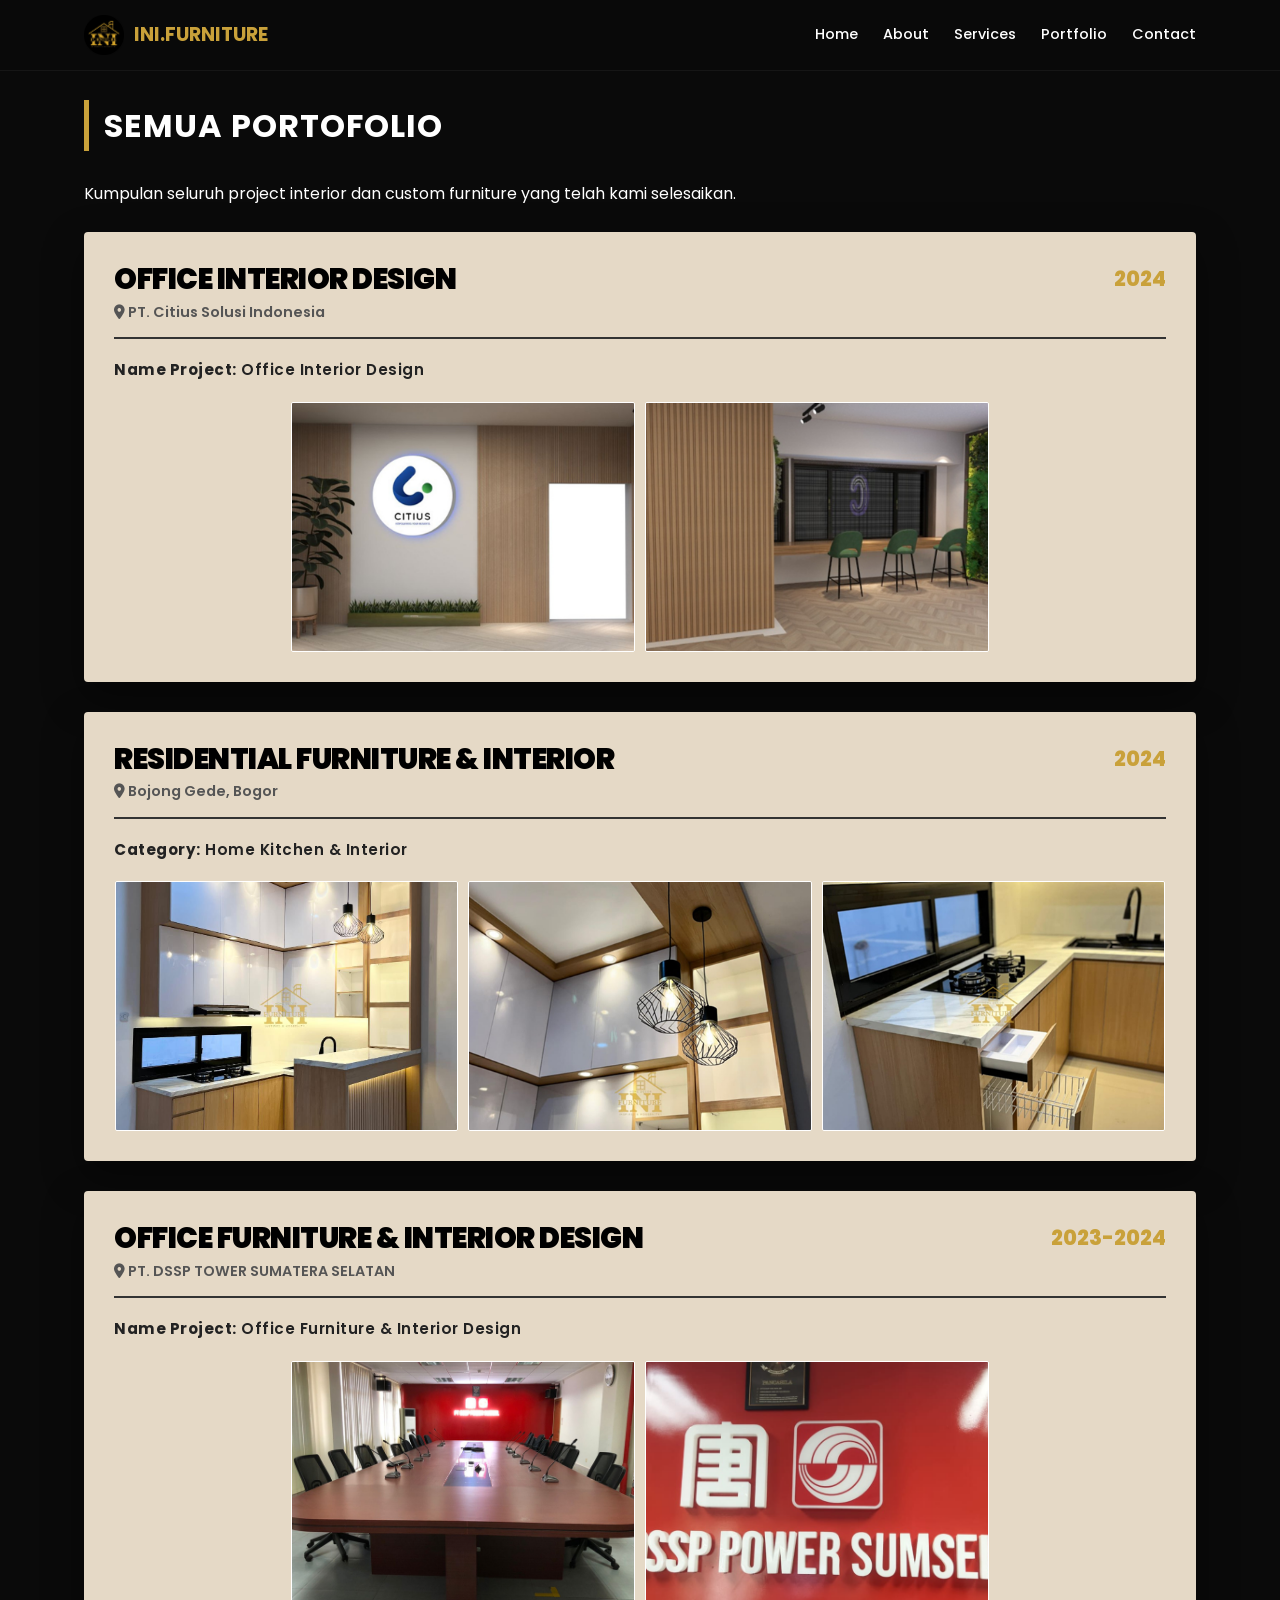
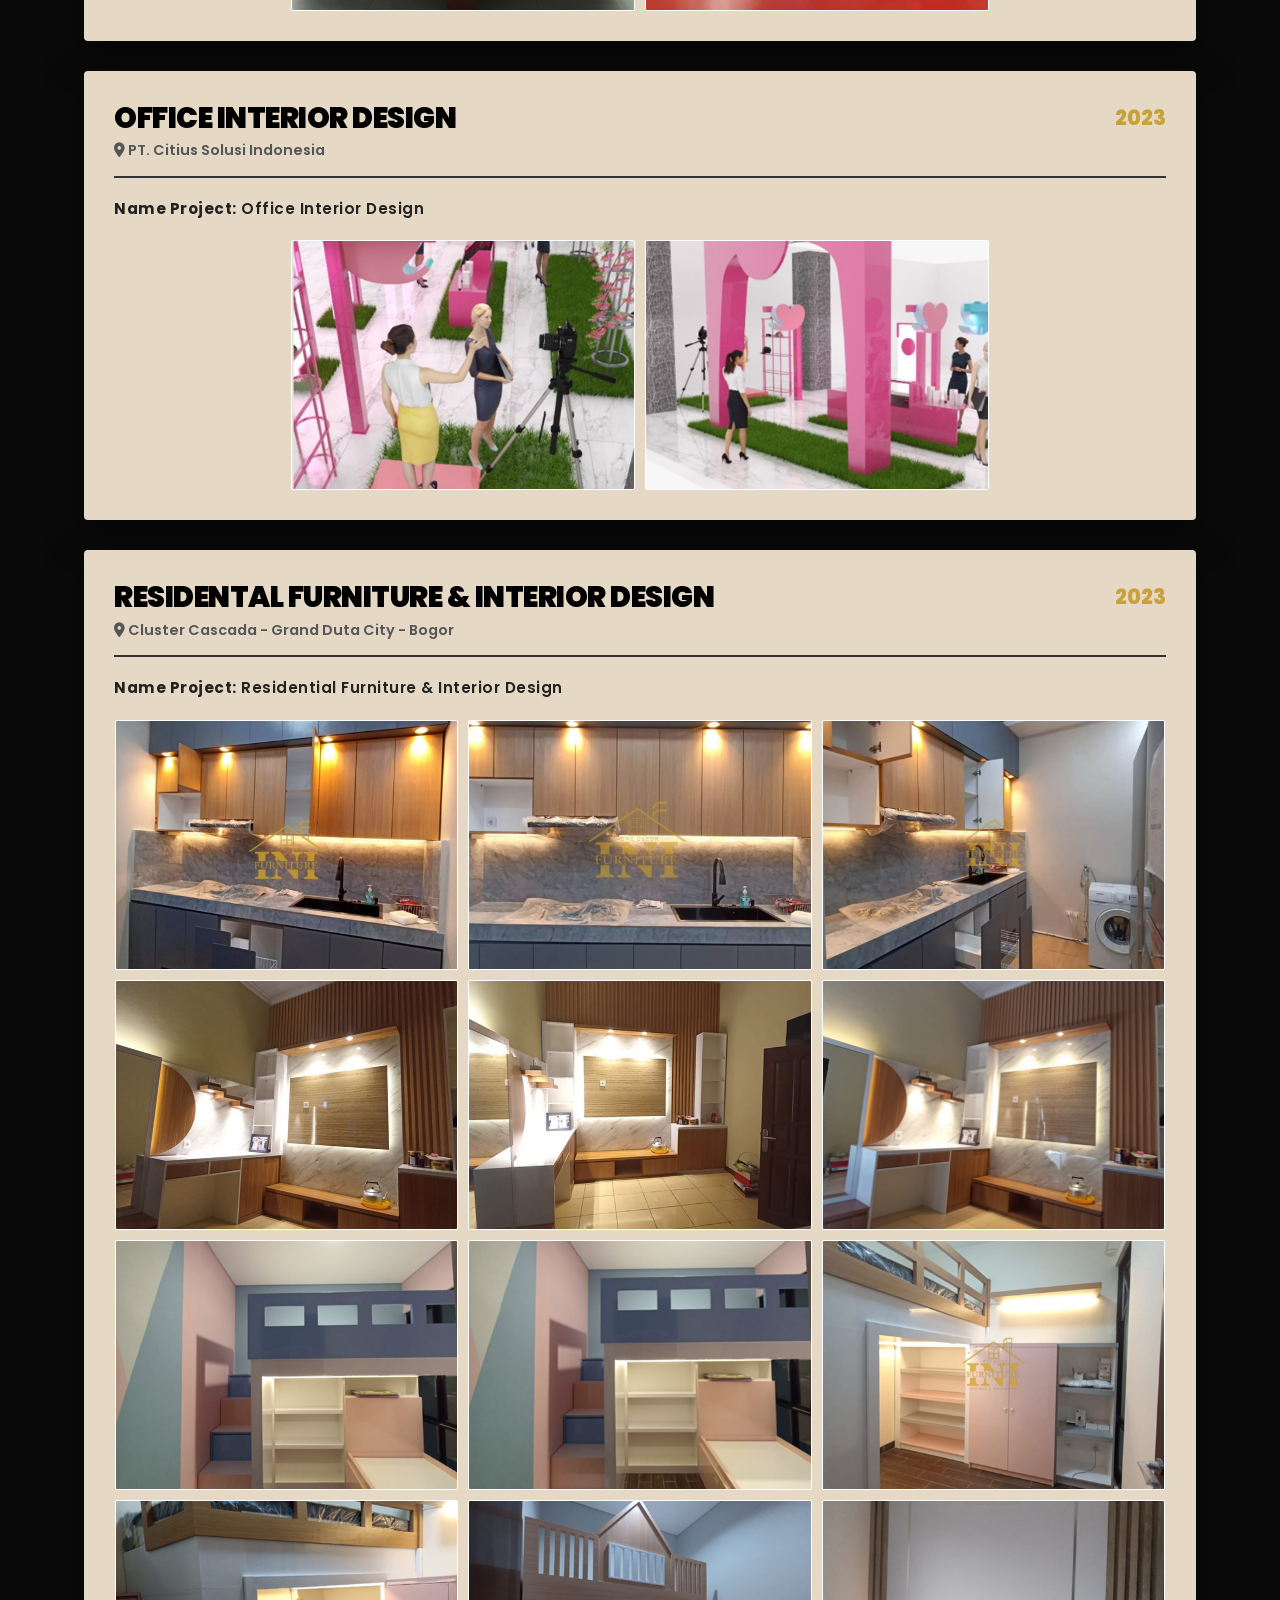
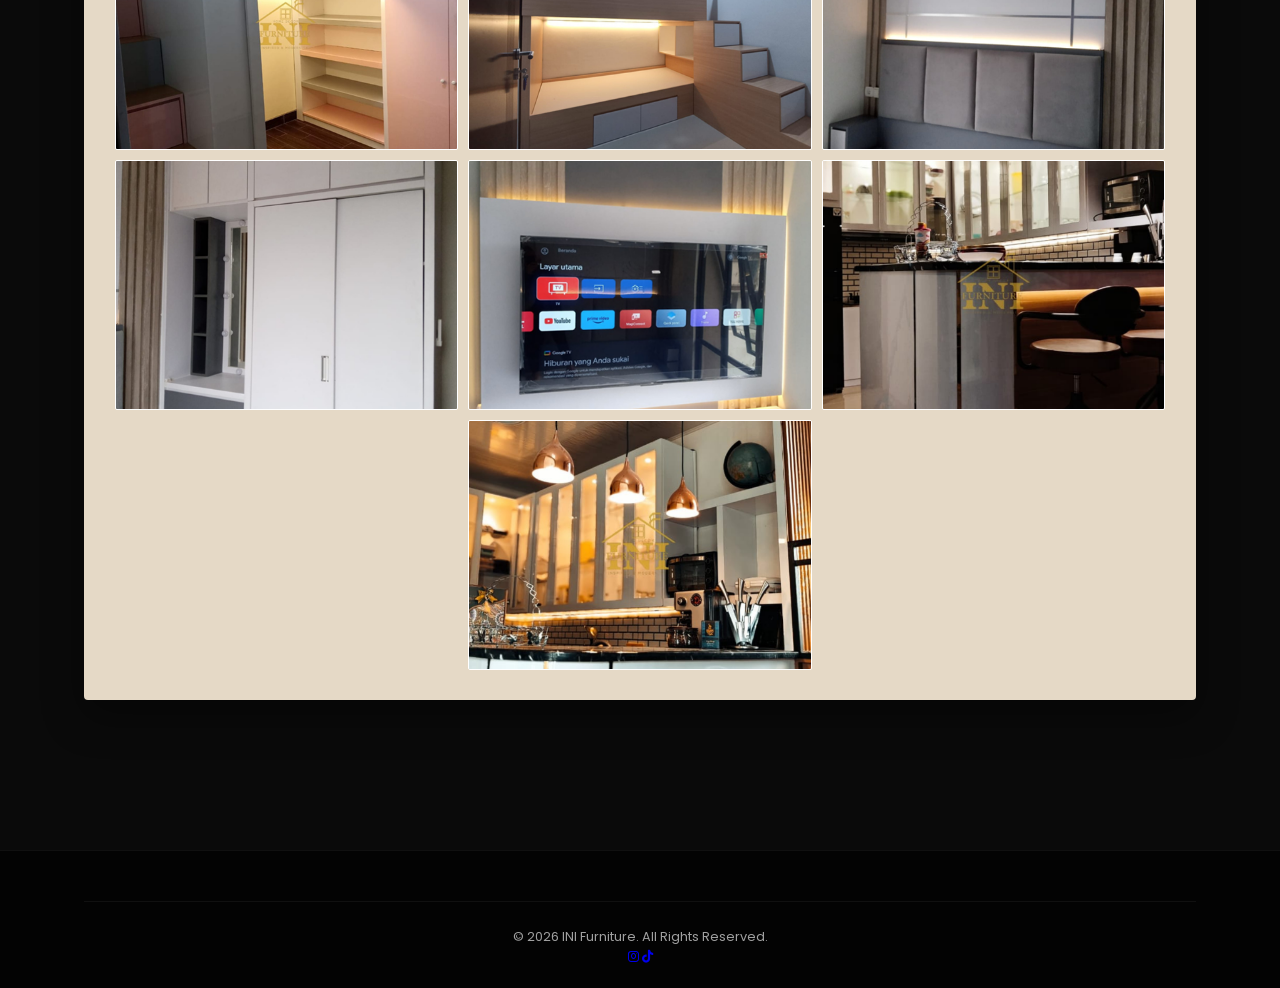
<file: all-portfolio.html>
<!DOCTYPE html>
<html lang="id">
<head>
    <meta charset="UTF-8">
    <meta name="viewport" content="width=device-width, initial-scale=1.0">
    <title>Semua Portofolio - INI Furniture</title>
    <link href="https://fonts.googleapis.com/css2?family=Poppins:wght@300;400;500;600;700&display=swap" rel="stylesheet">
    <link rel="stylesheet" href="https://cdnjs.cloudflare.com/ajax/libs/font-awesome/6.0.0/css/all.min.css">
    <link rel="stylesheet" href="style.css"> </head>

    <style>
        .gallery-header {
            padding: 150px 0 50px;
            text-align: center;
            background: linear-gradient(to bottom, #111, var(--dark-bg));
        }
        .gallery-header h1 {
            font-size: 3rem;
            margin-bottom: 10px;
        }
        /* CSS UNTUK KASIH JARAK ANTAR CARD */
        .project-card {
        margin-bottom: 30px !important; /* Jarak antar kartu */
        display: block; /* Memastikan kartu berdiri sendiri */
        }

        /* Jarak tambahan untuk kartu terakhir biar nggak nempel footer */
        .project-card:last-child {
        margin-bottom: 100px !important;
        }

        /* Biar rapi, pastiin container pembungkusnya ada padding */
        .portfolio-detail-section {
            padding-top: 40px;
            padding-bottom: 50px;
        }
    </style>

<body class="portfolio-page">

    <header class="navbar scrolled"> <div class="container nav-content">
            <div class="logo">
                <img src="images/logo_ini.png" alt="Logo" onerror="this.src='https://via.placeholder.com/50/c9a13a/ffffff?text=INI'">
                <span>INI.FURNITURE</span>
            </div>
            <nav class="nav-menu">
                <a href="index.html#home">Home</a>
                <a href="index.html#about">About</a>
                <a href="index.html#services">Services</a>
                <a href="index.html#portfolio">Portfolio</a>
                <a href="index.html#contact">Contact</a>
            </nav>
            <div class="hamburger" id="hamburger">
                <i class="fas fa-bars"></i>
            </div>
        </div>
    </header>

    <section class="portfolio-detail-section">
        <div class="container">
            <h1 class="sub-section-title reveal">SEMUA PORTOFOLIO</h1>
            <p class="reveal">Kumpulan seluruh project interior dan custom furniture yang telah kami selesaikan.</p>
            <br>

            <div class="project-card reveal">
                    <div class="project-header">
                        <div class="project-title-group">
                            <h4 class="project-main-title">OFFICE INTERIOR DESIGN</h4>
                            <p class="project-location"><i class="fas fa-map-marker-alt"></i> PT. Citius Solusi Indonesia</p>
                        </div>
                        <div class="project-year">2024</div>
                    </div>
                    
                    <div class="project-info-bar">
                        <p><strong>Name Project:</strong> Office Interior Design</p>
                    </div>
                    
                    <div class="project-gallery">
                        <img src="images/citius1.png" alt="Office View 1" class="gallery-img">
                        <img src="images/citius2.png" alt="Office View 2" class="gallery-img">
                    </div>
            </div>

            <div class="project-card reveal">
                    <div class="project-header">
                        <div class="project-title-group">
                            <h4 class="project-main-title">RESIDENTIAL FURNITURE & INTERIOR</h4>
                            <p class="project-location"><i class="fas fa-map-marker-alt"></i> Bojong Gede, Bogor</p>
                        </div>
                        <div class="project-year">2024</div>
                    </div>
                    
                    <div class="project-info-bar">
                        <p><strong>Category:</strong> Home Kitchen & Interior</p>
                    </div>
                    
                    <div class="project-gallery">
                        <img src="images/kitchen1.jpeg" alt="Kitchen Set 1" class="gallery-img">
                        <img src="images/kitchen3.png" alt="Kitchen Set 2" class="gallery-img">
                        <img src="images/kitchen4.png" alt="Kitchen Set 3" class="gallery-img">
                    </div>
            </div>

            <div class="project-card reveal">
                    <div class="project-header">
                        <div class="project-title-group">
                            <h4 class="project-main-title">OFFICE FURNITURE & INTERIOR DESIGN</h4>
                            <p class="project-location"><i class="fas fa-map-marker-alt"></i> PT. DSSP TOWER SUMATERA SELATAN </p>
                        </div>
                        <div class="project-year">2023-2024</div>
                    </div>
                    
                    <div class="project-info-bar">
                        <p><strong>Name Project:</strong> Office Furniture & Interior Design</p>
                    </div>
                    
                    <div class="project-gallery">
                        <img src="images/office1.png" alt="Office View 1" class="gallery-img">
                        <img src="images/office2.png" alt="Office View 2" class="gallery-img">
                    </div>
            </div>

            <div class="project-card reveal">
                    <div class="project-header">
                        <div class="project-title-group">
                            <h4 class="project-main-title">OFFICE INTERIOR DESIGN</h4>
                            <p class="project-location"><i class="fas fa-map-marker-alt"></i> PT. Citius Solusi Indonesia</p>
                        </div>
                        <div class="project-year">2023</div>
                    </div>
                    
                    <div class="project-info-bar">
                        <p><strong>Name Project:</strong> Office Interior Design</p>
                    </div>
                    
                    <div class="project-gallery">
                        <img src="images/exhib.png" alt="Office View 1" class="gallery-img">
                        <img src="images/exhib2.png" alt="Office View 2" class="gallery-img">
                    </div>
            </div>



            <div class="detailed-portfolio">
                <div class="project-card reveal">
                    <div class="project-header">
                        <div class="project-title-group">
                            <h4 class="project-main-title">RESIDENTAL FURNITURE & INTERIOR DESIGN</h4>
                            <p class="project-location"><i class="fas fa-map-marker-alt"></i> Cluster Cascada - Grand Duta City - Bogor</p>
                        </div>
                        <div class="project-year">2023</div>
                    </div>
                    
                    <div class="project-info-bar">
                        <p><strong>Name Project:</strong> Residential Furniture & Interior Design</p>
                    </div>
                    
                    <div class="project-gallery">
                        <img src="images/kitchen5.png" alt="Residential View 1" class="gallery-img">
                        <img src="images/kitchen6.png" alt="Residential View 2" class="gallery-img">
                        <img src="images/kitchen7.png" alt="Residential View 3" class="gallery-img">
                        <img src="images/cascada1.png" alt="Residential View 4" class="gallery-img">
                        <img src="images/cascada2.png" alt="Residential View 4" class="gallery-img">
                        <img src="images/cascada3.png" alt="Residential View 4" class="gallery-img">
                        <img src="images/cascada4.png" alt="Residential View 4" class="gallery-img">
                        <img src="images/cascada5.png" alt="Residential View 4" class="gallery-img">
                        <img src="images/cascada6.png" alt="Residential View 4" class="gallery-img">
                        <img src="images/cascada7.png" alt="Residential View 4" class="gallery-img">
                        <img src="images/cascada8.png" alt="Residential View 4" class="gallery-img">
                        <img src="images/cascada9.png" alt="Residential View 4" class="gallery-img">
                        <img src="images/cascada10.png" alt="Residential View 4" class="gallery-img">
                        <img src="images/cascada11.png" alt="Residential View 4" class="gallery-img">
                        <img src="images/cascada12.png" alt="Residential View 4" class="gallery-img">
                        <img src="images/cascada13.png" alt="Residential View 4" class="gallery-img">
                    </div>
                </div>
            </div>
        </div>
    </section>

    <footer>
        <div class="container">
            <div class="footer-bottom">
                <p>&copy; 2026 INI Furniture. All Rights Reserved.</p>
                <div class="footer-social">
                    <a href="#"><i class="fab fa-instagram"></i></a>
                    <a href="#"><i class="fab fa-tiktok"></i></a>
                </div>
            </div>
        </div>
    </footer>

    <script src="script.js"></script>
</body>
</html>
</file>
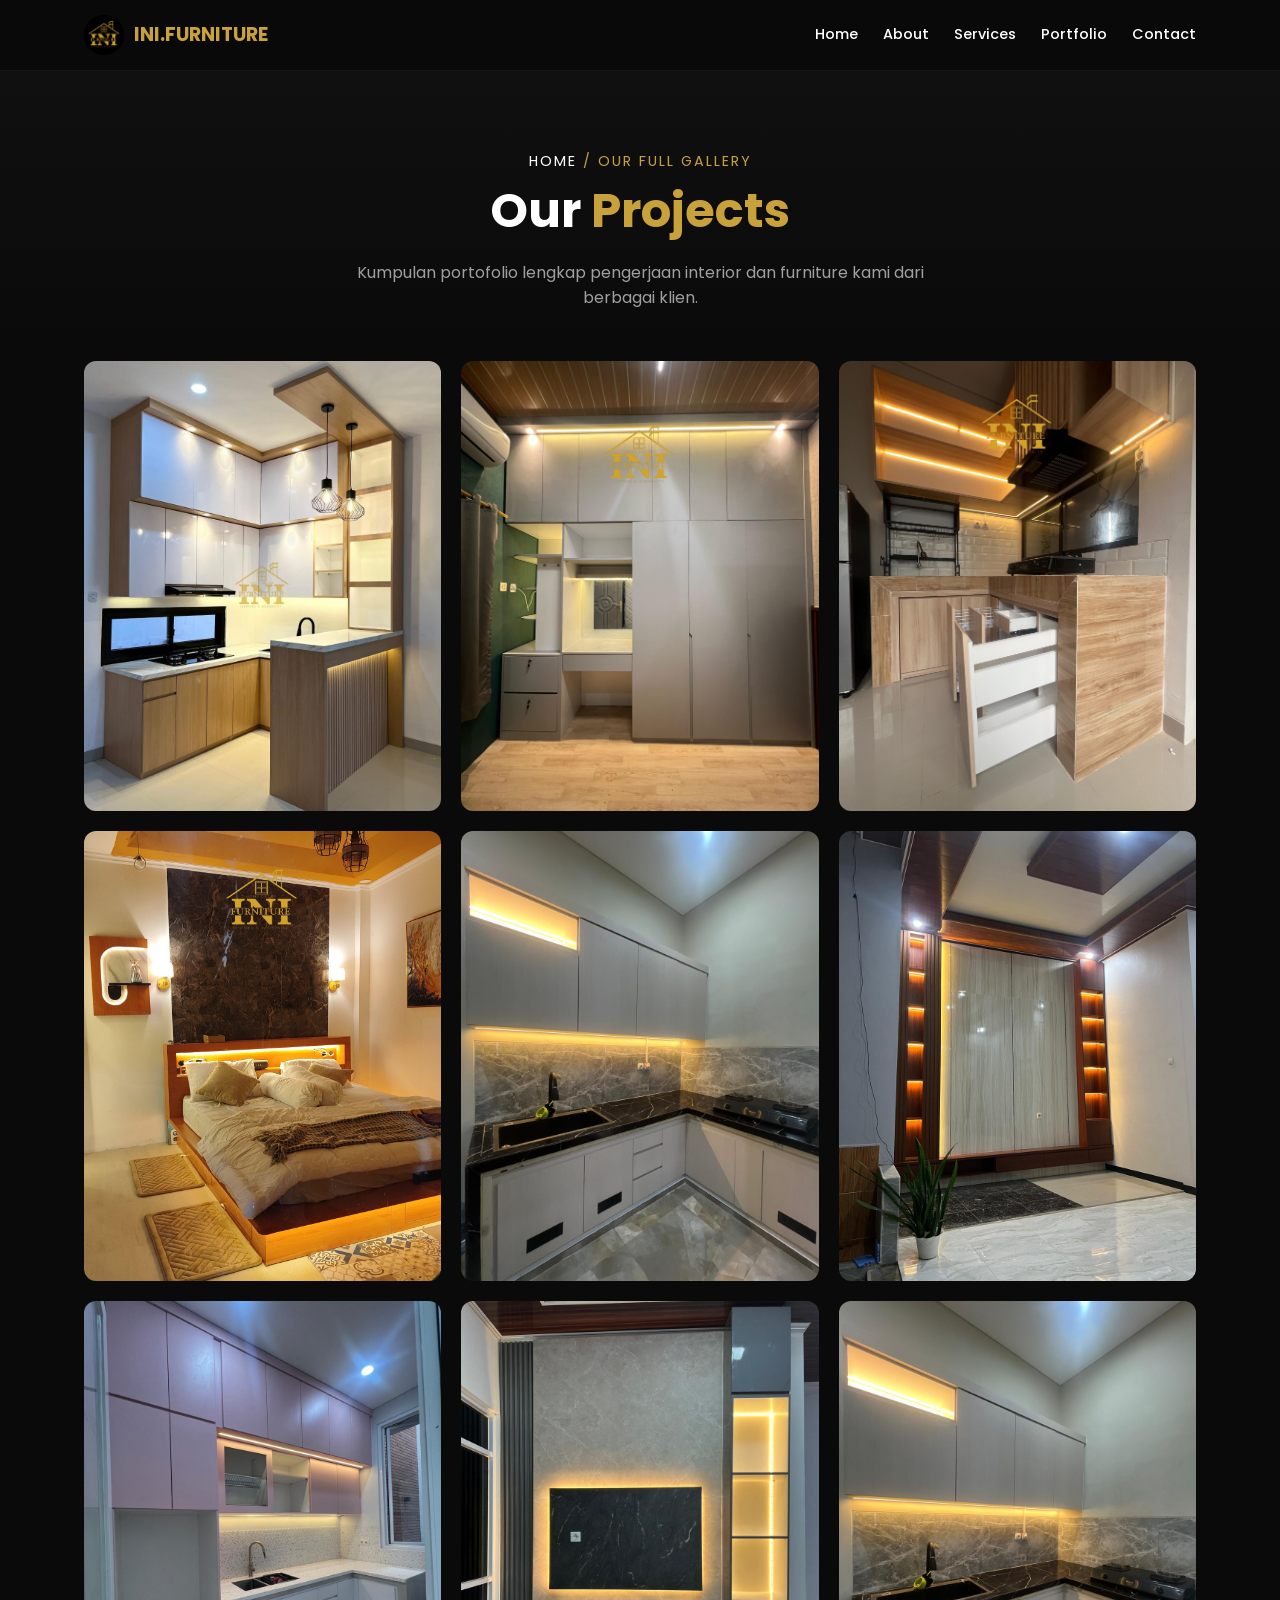
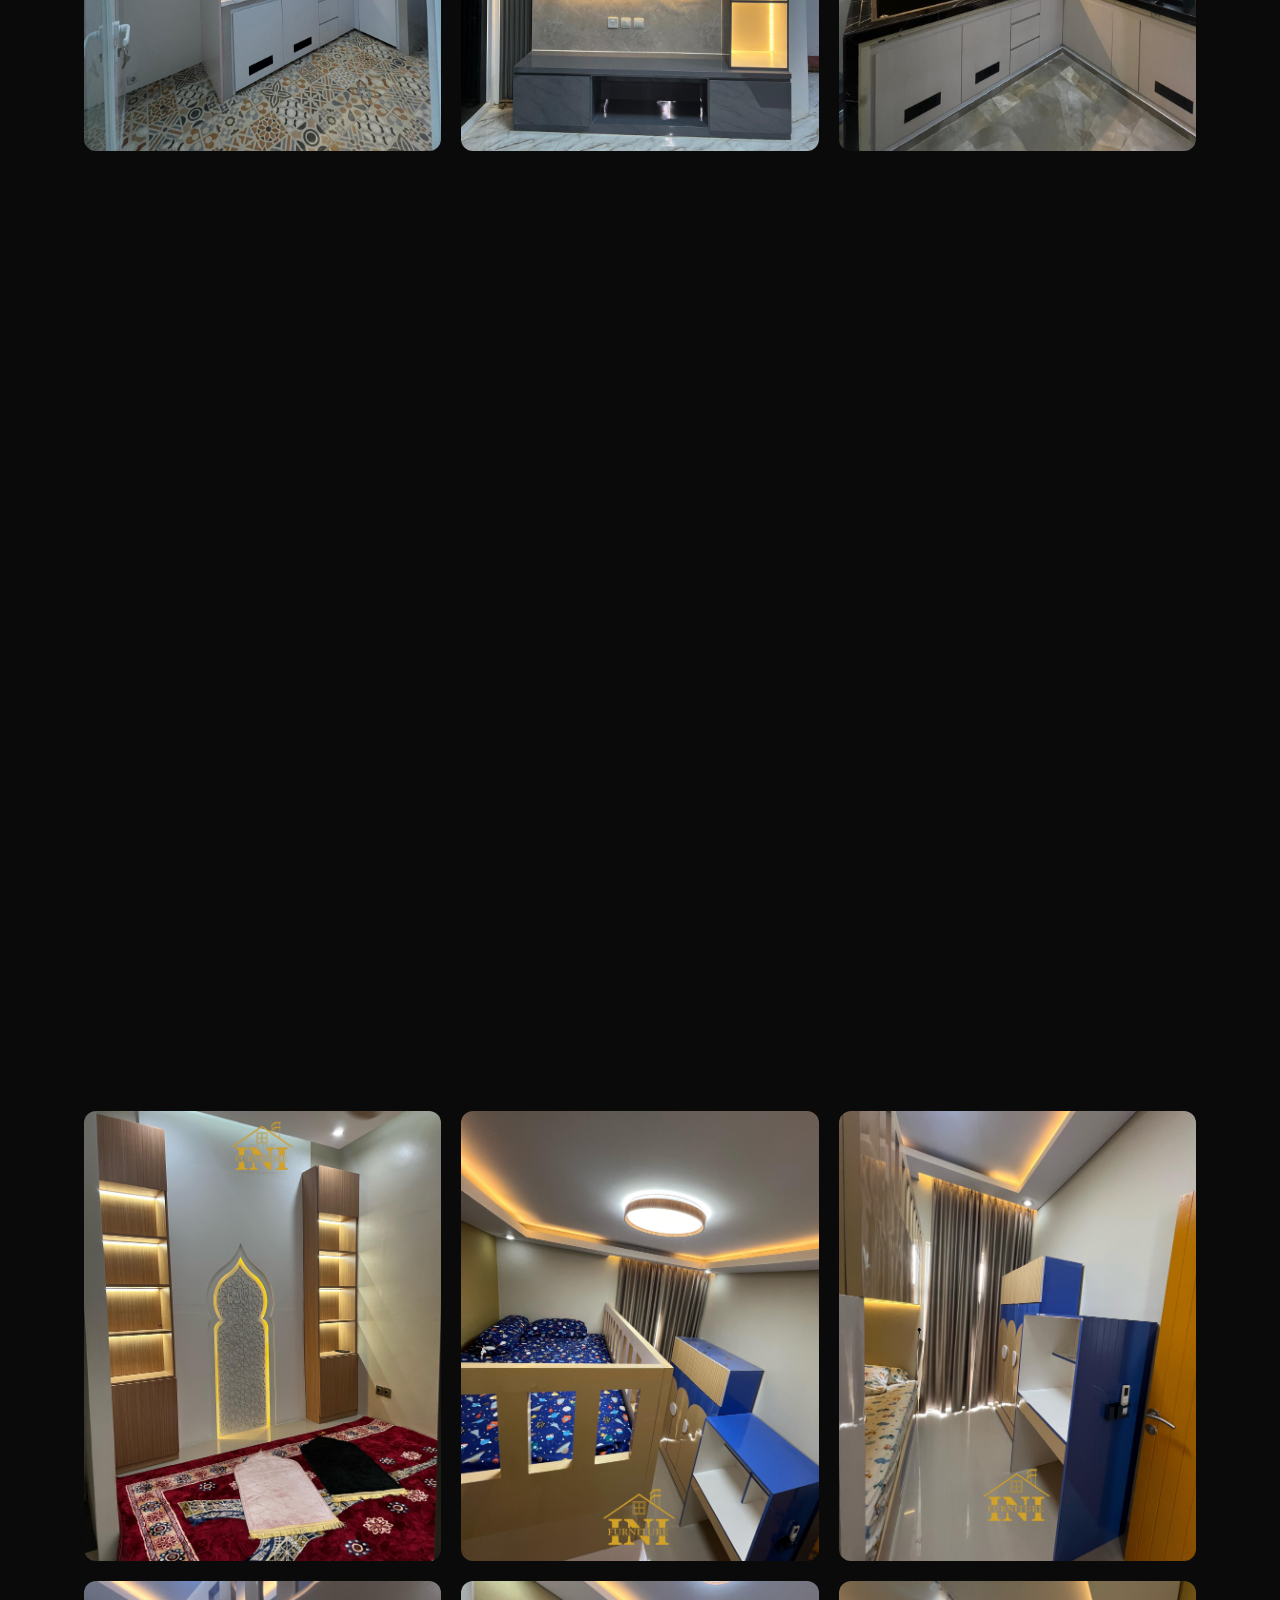
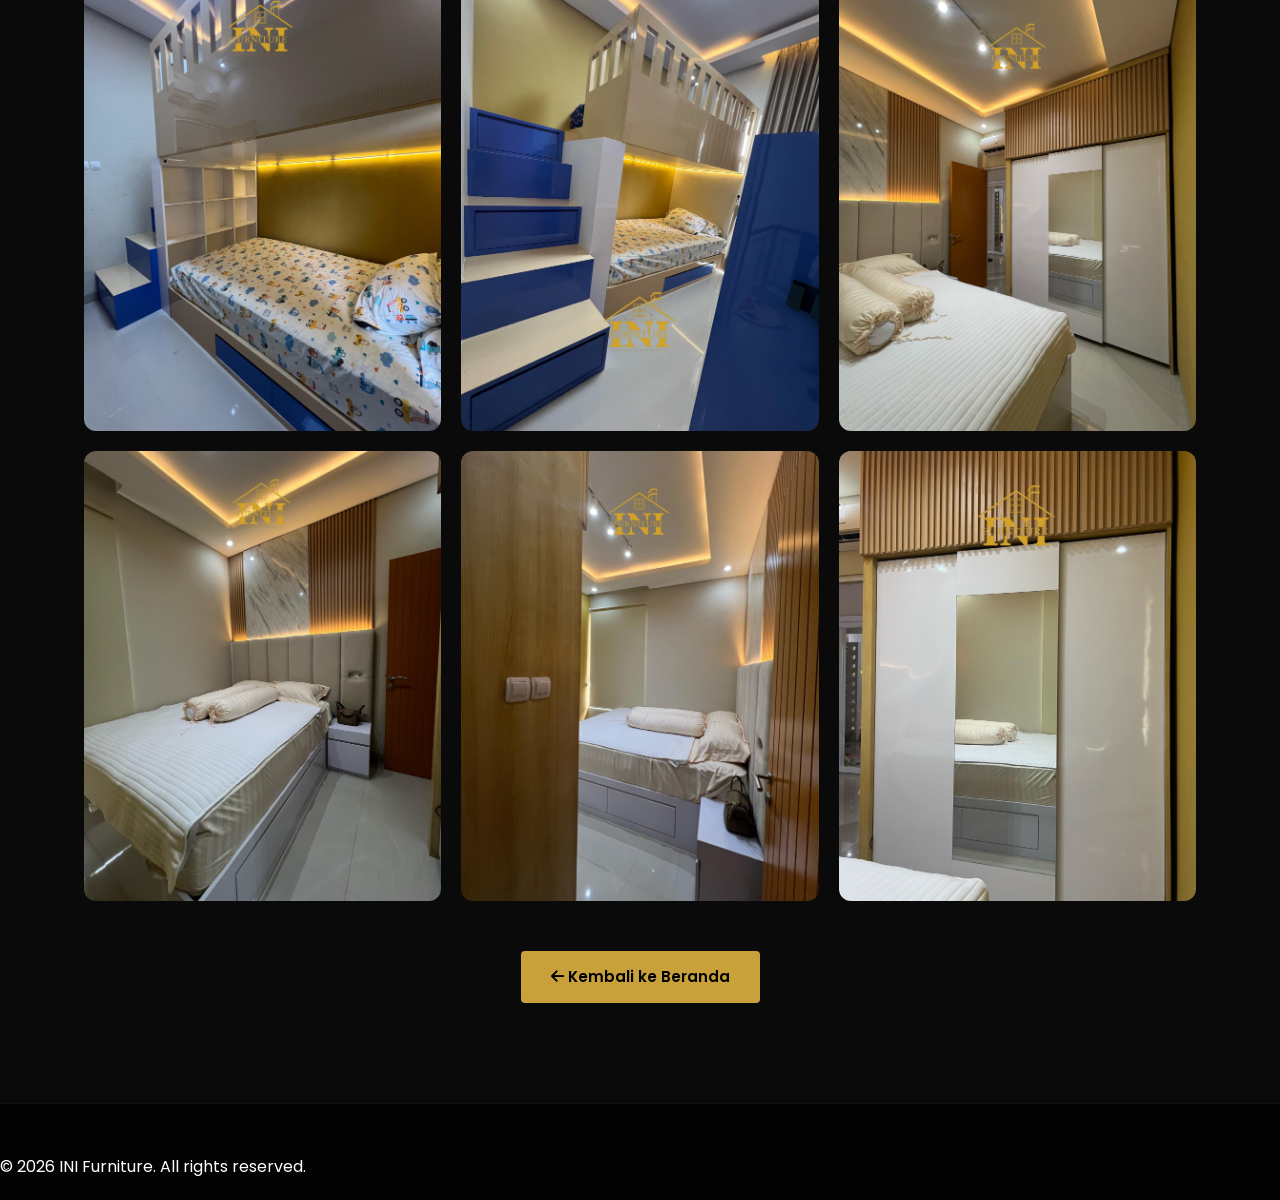
<file: all-projects.html>
<!DOCTYPE html>
<html lang="id">
<head>
    <meta charset="UTF-8" />
    <meta name="viewport" content="width=device-width, initial-scale=1.0" />
    <title>All Projects - INI Furniture Gallery</title>
    <link href="https://fonts.googleapis.com/css2?family=Poppins:wght@300;400;600;700&display=swap" rel="stylesheet">
    <link rel="stylesheet" href="https://cdnjs.cloudflare.com/ajax/libs/font-awesome/6.0.0/css/all.min.css">
    <link rel="stylesheet" href="style.css" />
    <style>
        /* CSS Tambahan khusus halaman galeri agar lebih rapi */
        .gallery-header {
            padding: 150px 0 50px;
            text-align: center;
            background: linear-gradient(to bottom, #111, var(--dark-bg));
        }
        .gallery-header h1 {
            font-size: 3rem;
            margin-bottom: 10px;
        }
        .breadcrumb {
            color: var(--gold);
            font-size: 0.9rem;
            text-transform: uppercase;
            letter-spacing: 2px;
        }
        .breadcrumb a {
            color: var(--white);
            text-decoration: none;
            transition: 0.3s;
        }
        .breadcrumb a:hover { color: var(--gold); }

        .portfolio-all { padding-bottom: 100px; }
        
        /* Grid Portrait Mode agar seragam */
        .grid-all {
            display: grid;
            grid-template-columns: repeat(auto-fill, minmax(280px, 1fr));
            gap: 20px;
        }
        .grid-all .grid-item {
            height: 450px; /* Konsisten dengan Portrait Mode */
        }
    </style>
</head>
<body>

    <header class="navbar scrolled"> <div class="container nav-content">
            <div class="logo">
                <img src="images/logo_ini.png" alt="Logo" onerror="this.src='https://via.placeholder.com/50/c9a13a/ffffff?text=INI'">
                <span>INI.FURNITURE</span>
            </div>
            <nav class="nav-menu">
                <a href="index.html#home">Home</a>
                <a href="index.html#about">About</a>
                <a href="index.html#services">Services</a>
                <a href="index.html#portfolio">Portfolio</a>
                <a href="index.html#contact">Contact</a>
            </nav>
            <div class="hamburger" id="hamburger">
                <i class="fas fa-bars"></i>
            </div>
        </div>
    </header>

    <section class="gallery-header">
        <div class="container">
            <div class="breadcrumb">
                <a href="index.html">Home</a> / <span>Our Full Gallery</span>
            </div>
            <h1 class="reveal active">Our <span class="text-gold">Projects</span></h1>
            <p class="reveal active" style="color: var(--gray); max-width: 600px; margin: 0 auto;">Kumpulan portofolio lengkap pengerjaan interior dan furniture kami dari berbagai klien.</p>
        </div>
    </section>

    <section class="portfolio-all">
        <div class="container">
            <div class="grid-all">
                <div class="grid-item reveal">
                    <img src="images/kitchen1.jpeg" alt="Project" onerror="this.src='https://images.unsplash.com/photo-1618221195710-dd6b41faaea6?q=80&w=600'">
                    <div class="overlay"><span>Kitchen Set</span></div>
                </div>
                <div class="grid-item reveal">
                    <img src="images/wardrobe1.jpeg" alt="Project" onerror="this.src='https://images.unsplash.com/photo-1616486341351-70252447c574?q=80&w=600'">
                    <div class="overlay"><span>Wardrobe</span></div>
                </div>
                <div class="grid-item reveal">
                    <img src="images/kitchen2.jpeg" alt="Project" onerror="this.src='https://images.unsplash.com/photo-1600585154340-be6161a56a0c?q=80&w=600'">
                    <div class="overlay"><span>Kitchen Set</span></div>
                </div>
                <div class="grid-item reveal">
                    <img src="images/kamar1.jpeg" alt="Project" onerror="this.src='https://images.unsplash.com/photo-1598300056351-0d7ddf7f6c7d?q=80&w=600'">
                    <div class="overlay"><span>Bedroom</span></div>
                </div>
                <div class="grid-item reveal">
                    <img src="images/kitchen4.jpeg" alt="Project" onerror="this.src='https://images.unsplash.com/photo-1588854337236-6889d631faa8?q=80&w=600'">
                    <div class="overlay"><span>Kitchen Set</span></div>
                </div>
                <div class="grid-item reveal">
                    <img src="images/wall-panel.jpeg" alt="Project" onerror="this.src='https://images.unsplash.com/photo-1616486029423-aaa4789e8c9a?q=80&w=600'">
                    <div class="overlay"><span>Decorative Wall Panel</span></div>
                </div>
                <div class="grid-item reveal">
                    <img src="images/kitchen3.jpeg" alt="Project" onerror="this.src='https://images.unsplash.com/photo-1556911220-e15b29be8c8f?q=80&w=600'">
                    <div class="overlay"><span>Kitchen Set</span></div>
                </div>
                <div class="grid-item reveal">
                    <img src="images/tv.jpeg" alt="Project" onerror="this.src='https://images.unsplash.com/photo-1593784991095-a205069470b6?q=80&w=600'">
                    <div class="overlay"><span>TV Panel</span></div>
                </div>
                <div class="grid-item reveal">
                    <img src="images/kitchen4.jpeg" alt="Project" onerror="this.src='https://images.unsplash.com/photo-1618221195710-dd6b41faaea6?q=80&w=600'">
                    <div class="overlay"><span>Kitchen Set</span></div>
                </div>
                <div class="grid-item reveal">
                    <img src="images/kamar2.jpeg" alt="Project" onerror="this.src='https://images.unsplash.com/photo-1505691938895-1758d7feb511?q=80&w=600'">
                    <div class="overlay"><span>Bedroom</span></div>
                </div>
                <div class="grid-item reveal">
                    <img src="images/tv2.jpeg" alt="Project" onerror="this.src='https://images.unsplash.com/photo-1505691938895-1758d7feb511?q=80&w=600'">
                    <div class="overlay"><span>TV Panel</span></div>
                </div>
                <div class="grid-item reveal">
                    <img src="images/kitchen5.jpeg" alt="Project" onerror="this.src='https://images.unsplash.com/photo-1505691938895-1758d7feb511?q=80&w=600'">
                    <div class="overlay"><span>Kitchen Set</span></div>
                </div>
                <div class="grid-item reveal">
                    <img src="images/living-room.jpeg" alt="Project" onerror="this.src='https://images.unsplash.com/photo-1618219959362-21c55b462908?q=80&w=600'">
                    <div class="overlay"><span>Living Room</span></div>
                </div>
                <div class="grid-item reveal">
                    <img src="images/foyer.jpeg" alt="Project" onerror="this.src='https://images.unsplash.com/photo-1586023492125-27b2c045efd7?q=80&w=600'">
                    <div class="overlay"><span>Foyer Decoration</span></div>
                </div>
                <div class="grid-item reveal">
                    <img src="images/kitchen.jpeg" alt="Project" onerror="this.src='https://images.unsplash.com/photo-1505691938895-1758d7feb511?q=80&w=600'">
                    <div class="overlay"><span>Kitchen</span></div>
                </div>
                <div class="grid-item reveal">
                    <img src="images/prayer.jpeg" alt="Project" onerror="this.src='https://images.unsplash.com/photo-1584622650111-993a426fbf0a?q=80&w=600'">
                    <div class="overlay"><span>Prayer Room</span></div>
                </div>
                <div class="grid-item reveal">
                    <img src="images/child-bedroom1.jpeg" alt="Project" onerror="this.src='https://images.unsplash.com/photo-1584622650111-993a426fbf0a?q=80&w=600'">
                    <div class="overlay"><span>Child Bedroom</span></div>
                </div>
                <div class="grid-item reveal">
                    <img src="images/child-bedroom2.jpeg" alt="Project" onerror="this.src='https://images.unsplash.com/photo-1584622650111-993a426fbf0a?q=80&w=600'">
                    <div class="overlay"><span>Child Bedroom</span></div>
                </div>
                <div class="grid-item reveal">
                    <img src="images/child-bedroom3.jpeg" alt="Project" onerror="this.src='https://images.unsplash.com/photo-1584622650111-993a426fbf0a?q=80&w=600'">
                    <div class="overlay"><span>Child Bedroom</span></div>
                </div>
                <div class="grid-item reveal">
                    <img src="images/child-bedroom4.jpeg" alt="Project" onerror="this.src='https://images.unsplash.com/photo-1584622650111-993a426fbf0a?q=80&w=600'">
                    <div class="overlay"><span>Child Bedroom</span></div>
                </div>
                <div class="grid-item reveal">
                    <img src="images/bedroom2.jpeg" alt="Project" onerror="this.src='https://images.unsplash.com/photo-1584622650111-993a426fbf0a?q=80&w=600'">
                    <div class="overlay"><span>Bedroom</span></div>
                </div>
                <div class="grid-item reveal">
                    <img src="images/bedroom1.jpeg" alt="Project" onerror="this.src='https://images.unsplash.com/photo-1584622650111-993a426fbf0a?q=80&w=600'">
                    <div class="overlay"><span>Bedroom</span></div>
                </div>
                <div class="grid-item reveal">
                    <img src="images/bedroom3.jpeg" alt="Project" onerror="this.src='https://images.unsplash.com/photo-1584622650111-993a426fbf0a?q=80&w=600'">
                    <div class="overlay"><span>Bedroom</span></div>
                </div>
                <div class="grid-item reveal">
                    <img src="images/bedroom4.jpeg" alt="Project" onerror="this.src='https://images.unsplash.com/photo-1584622650111-993a426fbf0a?q=80&w=600'">
                    <div class="overlay"><span>Bedroom</span></div>
                </div>
            </div>

            <div style="text-align: center; margin-top: 50px;">
                <a href="index.html#portfolio" class="btn-primary">
                    <i class="fas fa-arrow-left"></i> Kembali ke Beranda
                </a>
            </div>
        </div>
    </section>

    <footer>
        <p>&copy; 2026 INI Furniture. All rights reserved.</p>
    </footer>

    <script src="script.js"></script>
</body>
</html>
</file>
<file: style.css>
:root {
    --gold: #c9a13a;
    --gold-soft: #e5c770;
    --gold-light: #f4e8c1;
    --dark-bg: #0a0a0a;
    --dark-card: #151515;
    --darker-card: #111;
    --white: #ffffff;
    --gray: #a0a0a0;
    --light-gray: #e0e0e0;
    --transition: all 0.3s ease;
    --shadow: 0 10px 30px rgba(0, 0, 0, 0.2);
    --radius: 8px;
}

* { 
    margin: 0; 
    padding: 0; 
    box-sizing: border-box; 
}

html { 
    scroll-behavior: smooth; 
    scroll-padding-top: 80px;
    overflow-x: hidden;
    width: 100%;
}

body { 
    font-family: 'Poppins', sans-serif; 
    background: var(--dark-bg); 
    color: var(--white); 
    line-height: 1.6; 
    overflow-x: hidden; 
    width: 100%;
    position: relative;
}

.container { 
    width: 90%; 
    max-width: 1200px; 
    margin: 0 auto; 
    padding: 0 20px;
}

.text-center { text-align: center; }
.text-gold { color: var(--gold); }

/* Loading Screen */
.loading-screen {
    position: fixed;
    top: 0;
    left: 0;
    width: 100%;
    height: 100%;
    background: var(--dark-bg);
    display: flex;
    justify-content: center;
    align-items: center;
    z-index: 9999;
    transition: opacity 0.5s ease, visibility 0.5s ease;
}

.loading-screen.fade-out {
    opacity: 0;
    visibility: hidden;
}

.loading-spinner {
    text-align: center;
}

.spinner-inner {
    width: 60px;
    height: 60px;
    border: 4px solid rgba(201, 161, 58, 0.3);
    border-top: 4px solid var(--gold);
    border-radius: 50%;
    animation: spin 1s linear infinite;
    margin: 0 auto 20px;
}

@keyframes spin {
    0% { transform: rotate(0deg); }
    100% { transform: rotate(360deg); }
}

.loading-spinner span {
    color: var(--gold);
    font-weight: 600;
    letter-spacing: 2px;
}

/* NAVBAR */
.navbar { 
    position: fixed; 
    top: 0; 
    width: 100%; 
    z-index: 1000; 
    padding: 15px 0; 
    transition: var(--transition); 
    border-bottom: 1px solid rgba(255,255,255,0.05); 
    background: rgba(10,10,10,0.95);
    backdrop-filter: blur(10px);
}

.navbar.scrolled { 
    padding: 10px 0; 
    border-bottom-color: var(--gold);
    box-shadow: 0 5px 20px rgba(0,0,0,0.1);
}

.nav-content { 
    display: flex; 
    justify-content: space-between; 
    align-items: center; 
    position: relative;
}

.logo { 
    display: flex; 
    align-items: center; 
    gap: 10px; 
    color: var(--gold); 
    font-weight: 700; 
    font-size: 1.2rem; 
    z-index: 1003;
}

.logo img { 
    height: 40px; 
    transition: var(--transition);
}

.logo:hover img {
    transform: rotate(-10deg);
}

.nav-menu { 
    display: flex; 
    gap: 25px; 
}

.nav-menu a { 
    text-decoration: none; 
    color: white; 
    font-weight: 500; 
    font-size: 0.9rem; 
    transition: var(--transition); 
    position: relative;
    padding: 8px 0;
    white-space: nowrap;
}

.nav-menu a::after {
    content: '';
    position: absolute;
    bottom: 0;
    left: 0;
    width: 0;
    height: 2px;
    background: var(--gold);
    transition: width 0.3s ease;
}

.nav-menu a:hover::after,
.nav-menu a.active::after {
    width: 100%;
}

.nav-menu a:hover { 
    color: var(--gold); 
}

/* HAMBURGER */
.hamburger { 
    display: none; 
    font-size: 1.3rem; 
    cursor: pointer; 
    color: var(--white);
    transition: var(--transition);
    z-index: 1003;
    padding: 8px;
    background: rgba(255,255,255,0.1);
    border-radius: 4px;
    width: 44px;
    height: 44px;
    align-items: center;
    justify-content: center;
    border: 1px solid rgba(255,255,255,0.1);
}

.hamburger:hover {
    color: var(--gold);
    background: rgba(201, 161, 58, 0.1);
    border-color: rgba(201, 161, 58, 0.3);
}

/* HERO */
.hero { 
    min-height: 100vh;
    height: auto;
    display: flex; 
    align-items: center; 
    background: linear-gradient(rgba(0,0,0,0.8), rgba(0,0,0,0.8)), url('https://images.unsplash.com/photo-1618221195710-dd6b41faaea6?q=80&w=1600') center/cover fixed;
    position: relative;
    overflow: hidden;
    padding: 100px 0 60px;
}

.hero::before {
    content: '';
    position: absolute;
    top: 0;
    left: 0;
    width: 100%;
    height: 100%;
    background: radial-gradient(circle at 20% 50%, rgba(201, 161, 58, 0.1) 0%, transparent 50%);
    z-index: 1;
}

.hero-content {
    position: relative;
    z-index: 2;
    max-width: 800px;
}

.hero h1 { 
    font-size: clamp(2.5rem, 5vw, 4rem);
    line-height: 1.1; 
    margin-bottom: 15px; 
    font-weight: 700;
}

.hero h3 { 
    color: var(--gold-soft); 
    font-weight: 400; 
    margin-bottom: 20px; 
    font-size: clamp(1.2rem, 3vw, 1.5rem);
}

.hero p { 
    max-width: 600px; 
    color: #ccc; 
    margin-bottom: 30px; 
    font-size: clamp(1rem, 2vw, 1.1rem);
    line-height: 1.7;
}

.hero-buttons {
    display: flex;
    gap: 20px;
    margin-bottom: 40px;
    flex-wrap: wrap;
}

.btn-primary, .btn-secondary {
    display: inline-block;
    padding: 14px 30px;
    text-decoration: none;
    font-weight: 600;
    border-radius: 4px;
    transition: var(--transition);
    text-align: center;
    font-size: 0.95rem;
}

.btn-primary { 
    background: var(--gold); 
    color: black; 
}

.btn-primary:hover { 
    transform: translateY(-3px); 
    box-shadow: 0 10px 20px rgba(201, 161, 58, 0.3); 
}

.btn-secondary {
    background: transparent;
    color: var(--white);
    border: 2px solid var(--gold);
}

.btn-secondary:hover {
    background: var(--gold);
    color: black;
    transform: translateY(-3px);
}

/* STATISTIK */
.hero-stats {
    display: flex;
    gap: 20px;
    margin-top: 40px;
    flex-wrap: wrap;
}

.stat-item {
    text-align: center;
    position: relative;
    padding: 20px 15px;
    background: rgba(201, 161, 58, 0.08);
    border-radius: var(--radius);
    min-width: 130px;
    border: 1px solid rgba(201, 161, 58, 0.15);
    transition: var(--transition);
    flex: 1;
}

.stat-item:hover {
    background: rgba(201, 161, 58, 0.12);
    border-color: var(--gold);
    transform: translateY(-5px);
    box-shadow: 0 10px 25px rgba(0, 0, 0, 0.3);
}

.stat-number {
    font-size: clamp(2rem, 4vw, 3rem);
    font-weight: 800;
    color: var(--gold);
    display: block;
    line-height: 1;
    margin-bottom: 5px;
    text-shadow: 0 2px 10px rgba(201, 161, 58, 0.3);
}

.stat-label {
    font-size: clamp(0.8rem, 2vw, 1rem);
    color: var(--white);
    display: block;
    font-weight: 500;
    text-transform: uppercase;
    letter-spacing: 1px;
    opacity: 0.9;
    text-shadow: 0 1px 3px rgba(0, 0, 0, 0.5);
}

.hero-scroll {
    position: absolute;
    bottom: 20px;
    left: 50%;
    transform: translateX(-50%);
    z-index: 2;
    animation: bounce 2s infinite;
}

@keyframes bounce {
    0%, 20%, 50%, 80%, 100% {transform: translateY(0) translateX(-50%);}
    40% {transform: translateY(-10px) translateX(-50%);}
    60% {transform: translateY(-5px) translateX(-50%);}
}

.hero-scroll a {
    color: var(--white);
    font-size: 1.5rem;
    transition: var(--transition);
}

.hero-scroll a:hover {
    color: var(--gold);
}

/* ABOUT & SERVICES */
.about, .services, .process, .portfolio, .testimonials, .contact { 
    padding: 80px 0; 
}

@media (min-width: 768px) {
    .about, .services, .process, .portfolio, .testimonials, .contact { 
        padding: 100px 0; 
    }
}

.about-grid { 
    display: grid; 
    grid-template-columns: 1fr; 
    gap: 40px; 
    align-items: center; 
}

@media (min-width: 768px) {
    .about-grid { 
        grid-template-columns: 1fr 1fr; 
        gap: 60px; 
    }
}

.about-image {
    position: relative;
}

.image-frame {
    position: relative;
    border-radius: var(--radius);
    overflow: hidden;
    box-shadow: var(--shadow);
}

.image-frame img {
    width: 100%;
    height: auto;
    display: block;
    transition: transform 0.5s ease;
}

.image-frame:hover img {
    transform: scale(1.05);
}

.experience-badge {
    position: absolute;
    bottom: 20px;
    right: 20px;
    background: var(--gold);
    color: black;
    padding: 15px;
    border-radius: var(--radius);
    text-align: center;
    box-shadow: var(--shadow);
}

.experience-badge span {
    font-size: clamp(1.5rem, 3vw, 1.8rem);
    font-weight: 700;
    display: block;
    line-height: 1;
}

.experience-badge small {
    font-size: 0.8rem;
    opacity: 0.8;
}

.sub-title { 
    color: var(--gold); 
    font-weight: 700; 
    letter-spacing: 2px; 
    font-size: 0.8rem; 
    text-transform: uppercase;
    margin-bottom: 10px;
    display: block;
}

.section-title { 
    font-size: clamp(1.8rem, 4vw, 2.5rem); 
    margin-bottom: 20px; 
    line-height: 1.2;
    font-weight: 700;
}

.section-desc {
    color: var(--gray);
    max-width: 700px;
    margin: 0 auto 40px;
    text-align: center;
    font-size: clamp(0.95rem, 2vw, 1.1rem);
    line-height: 1.7;
}

.feature-list { 
    list-style: none; 
    margin: 25px 0; 
}

.feature-list li { 
    margin-bottom: 12px; 
    display: flex; 
    align-items: center; 
    gap: 12px; 
    font-size: 1rem;
}

.feature-list i { 
    color: var(--gold); 
    font-size: 1.1rem;
}

.why-box { 
    background: var(--dark-card); 
    padding: 25px; 
    border-left: 4px solid var(--gold); 
    margin-top: 30px; 
    border-radius: 0 var(--radius) var(--radius) 0;
}

.why-box h4 {
    margin-bottom: 12px;
    display: flex;
    align-items: center;
    gap: 10px;
    font-size: 1.2rem;
}

.why-box p {
    color: var(--gray);
    line-height: 1.7;
}

.services { 
    background: #0f0f0f; 
}

.cards {
    display: grid;
    grid-template-columns: repeat(auto-fit, minmax(250px, 300px));
    justify-content: center; /* INI KUNCINYA */
    gap: 30px;
}

@media (min-width: 576px) {
    .cards { 
        grid-template-columns: repeat(2, 1fr); 
    }
}

@media (min-width: 992px) {
    .cards { 
        grid-template-columns: repeat(4, 1fr); 
    }
}

.card { 
    background: var(--dark-card); 
    padding: 30px 20px; 
    border-radius: 12px; 
    text-align: center; 
    transition: var(--transition); 
    border: 1px solid rgba(255,255,255,0.05); 
    display: flex;
    flex-direction: column;
    height: 100%;
}

.card:hover { 
    border-color: var(--gold); 
    transform: translateY(-10px); 
    box-shadow: var(--shadow);
}

.card-icon { 
    font-size: 2.5rem; 
    color: var(--gold); 
    margin-bottom: 20px; 
}

.card h3 {
    margin-bottom: 15px;
    font-size: 1.3rem;
    font-weight: 600;
}

.card p {
    color: var(--gray);
    margin-bottom: 20px;
    flex-grow: 1;
    line-height: 1.7;
    font-size: 0.95rem;
}

.card-link {
    color: var(--gold);
    text-decoration: none;
    font-weight: 600;
    display: inline-flex;
    align-items: center;
    gap: 5px;
    transition: var(--transition);
    font-size: 0.95rem;
}

.card-link:hover {
    gap: 10px;
    color: var(--gold-soft);
}





/* PROCESS SECTION */
.process {
    background: var(--darker-card);
    position: relative;
    overflow: hidden;
}

.process::before {
    content: '';
    position: absolute;
    top: 0;
    right: 0;
    width: 300px;
    height: 300px;
    background: radial-gradient(circle, rgba(201, 161, 58, 0.1) 0%, transparent 70%);
}

.process-container {
    display: grid;
    grid-template-columns: 1fr;
    gap: 40px;
    margin-bottom: 60px;
}

@media (min-width: 992px) {
    .process-container {
        grid-template-columns: 1fr 1fr;
    }
}

.process-video {
    position: relative;
}

.video-wrapper {
    position: relative;
    width: 100%;
    max-width: 400px; /* biar elegan, gak kepanjangan */
    margin: 0 auto 20px;
    
    aspect-ratio: 9 / 16; /* INI YANG BIKIN PORTRAIT */
    
    border-radius: var(--radius);
    overflow: hidden;
    box-shadow: var(--shadow);
    background: #000;
    border: 2px solid rgba(201, 161, 58, 0.2);
}

.video-wrapper video {
    width: 100%;
    height: 100%;
    object-fit: cover; /* biar full & aesthetic */
    display: block;
    box-shadow: 0 15px 40px rgba(0,0,0,0.6);
    transition: 0.3s;
}

.video-wrapper:hover {
    transform: scale(1.03);
}

.video-overlay {
    position: absolute;
    top: 0;
    left: 0;
    width: 100%;
    height: 100%;
    background: rgba(0,0,0,0.5);
    display: flex;
    flex-direction: column;
    justify-content: center;
    align-items: center;
    transition: opacity 0.3s ease;
    border-radius: var(--radius);
}

.video-wrapper.playing .video-overlay {
    opacity: 0;
    pointer-events: none;
}

.play-btn {
    width: 60px;
    height: 60px;
    border-radius: 50%;
    background: var(--gold);
    border: none;
    color: black;
    font-size: 1.3rem;
    cursor: pointer;
    transition: var(--transition);
    display: flex;
    justify-content: center;
    align-items: center;
    margin-bottom: 15px;
}

@media (min-width: 768px) {
    .play-btn {
        width: 80px;
        height: 80px;
        font-size: 1.5rem;
        margin-bottom: 20px;
    }
}

.play-btn:hover {
    transform: scale(1.1);
    box-shadow: 0 0 30px rgba(201, 161, 58, 0.5);
}

.video-info {
    text-align: center;
    color: white;
    padding: 0 15px;
}

.video-info h3 {
    margin-bottom: 8px;
    font-size: 1.2rem;
    font-weight: 600;
}

.video-info p {
    color: var(--light-gray);
    font-size: 0.9rem;
}

.video-description {
    margin-top: 20px;
    padding: 20px;
    background: var(--dark-card);
    border-radius: var(--radius);
    border-left: 4px solid var(--gold);
}

.video-description p {
    color: var(--gray);
    line-height: 1.7;
    font-size: 0.95rem;
}

.video-controls {
    display: flex;
    flex-direction: column;
    gap: 15px;
    padding: 15px;
    background: var(--dark-card);
    border-radius: var(--radius);
    border: 1px solid rgba(255,255,255,0.05);
}

@media (min-width: 576px) {
    .video-controls {
        flex-direction: row;
        justify-content: space-between;
        align-items: center;
    }
}

.control-group {
    display: flex;
    gap: 10px;
    flex-wrap: wrap;
    justify-content: center;
}

.control-btn {
    padding: 8px 12px;
    background: rgba(255,255,255,0.1);
    border: 1px solid rgba(255,255,255,0.2);
    color: white;
    border-radius: 4px;
    cursor: pointer;
    transition: var(--transition);
    display: flex;
    align-items: center;
    gap: 5px;
    font-size: 0.85rem;
}

.control-btn:hover {
    background: var(--gold);
    color: black;
    border-color: var(--gold);
}

.volume-control {
    display: flex;
    align-items: center;
    gap: 10px;
    justify-content: center;
}

.volume-control i {
    color: var(--gold);
}

.volume-control input[type="range"] {
    width: 100px;
    height: 4px;
    background: rgba(255,255,255,0.2);
    border-radius: 2px;
    outline: none;
    -webkit-appearance: none;
}

.volume-control input[type="range"]::-webkit-slider-thumb {
    -webkit-appearance: none;
    width: 16px;
    height: 16px;
    border-radius: 50%;
    background: var(--gold);
    cursor: pointer;
}

.process-steps {
    display: flex;
    flex-direction: column;
    gap: 15px;
}

.process-step {
    display: flex;
    gap: 15px;
    background: var(--dark-card);
    padding: 15px;
    border-radius: var(--radius);
    border-left: 4px solid transparent;
    transition: var(--transition);
    border: 1px solid rgba(255,255,255,0.05);
}

.process-step.active {
    border-left-color: var(--gold);
    background: rgba(201, 161, 58, 0.05);
    border-color: rgba(201, 161, 58, 0.2);
}

.step-number {
    min-width: 35px;
    height: 35px;
    background: var(--gold);
    color: black;
    border-radius: 50%;
    display: flex;
    justify-content: center;
    align-items: center;
    font-weight: 700;
    font-size: 1.1rem;
}

.step-content h4 {
    margin-bottom: 5px;
    color: var(--gold);
    font-size: 1rem;
    font-weight: 600;
}

.step-content p {
    color: var(--gray);
    font-size: 0.85rem;
    line-height: 1.5;
}

.process-features {
    display: grid;
    grid-template-columns: 1fr;
    gap: 20px;
    margin-top: 40px;
}

@media (min-width: 576px) {
    .process-features {
        grid-template-columns: repeat(2, 1fr);
    }
}

@media (min-width: 992px) {
    .process-features {
        grid-template-columns: repeat(4, 1fr);
    }
}

.feature-item {
    text-align: center;
    padding: 25px 15px;
    background: var(--dark-card);
    border-radius: var(--radius);
    transition: var(--transition);
    border: 1px solid rgba(255,255,255,0.05);
}

.feature-item:hover {
    transform: translateY(-5px);
    box-shadow: var(--shadow);
    border-color: var(--gold);
}

.feature-item i {
    font-size: 2rem;
    color: var(--gold);
    margin-bottom: 10px;
}

.feature-item h4 {
    margin-bottom: 8px;
    font-size: 1.1rem;
    font-weight: 600;
}

.feature-item p {
    color: var(--gray);
    font-size: 0.85rem;
    line-height: 1.5;
}

/* PORTFOLIO */
.portfolio-grid { 
    display: grid; 
    grid-template-columns: 1fr; 
    gap: 15px; 
    margin-bottom: 40px;
}

@media (min-width: 576px) {
    .portfolio-grid { 
        grid-template-columns: repeat(2, 1fr); 
    }
}

@media (min-width: 992px) {
    .portfolio-grid { 
        grid-template-columns: repeat(4, 1fr); 
    }
}

.grid-item { 
    position: relative; 
    height: 250px; 
    border-radius: 12px; 
    overflow: hidden; 
    cursor: pointer;
}

.grid-item img { 
    width: 100%; 
    height: 100%; 
    object-fit: cover; 
    transition: 0.5s; 
}

.overlay { 
    position: absolute; 
    inset: 0; 
    background: linear-gradient(to top, rgba(0,0,0,0.8), transparent); 
    display: flex; 
    flex-direction: column;
    justify-content: flex-end; 
    align-items: flex-start; 
    padding: 15px;
    opacity: 0; 
    transition: 0.5s; 
}

.grid-item:hover .overlay { 
    opacity: 1; 
}

.grid-item:hover img { 
    transform: scale(1.05); 
}

.overlay span { 
    color: white; 
    font-weight: 600; 
    font-size: 1.1rem;
    margin-bottom: 5px;
}

.overlay p {
    color: var(--light-gray);
    font-size: 0.85rem;
    line-height: 1.4;
}

.view-more-container {
    text-align: center;
    margin: 40px 0;
}

.btn-outline {
    display: inline-block;
    padding: 12px 30px;
    border: 2px solid var(--gold);
    color: var(--gold);
    text-decoration: none;
    font-weight: 600;
    font-size: 0.95rem;
    border-radius: 50px;
    transition: all 0.3s ease;
    background: transparent;
}

.btn-outline i {
    margin-left: 8px;
    font-size: 0.8rem;
    transition: transform 0.3s ease;
}

.btn-outline:hover {
    background: var(--gold);
    color: #000;
    box-shadow: 0 10px 20px rgba(201, 161, 58, 0.2);
    transform: translateY(-3px);
}

.btn-outline:hover i {
    transform: translateX(5px);
}

.sub-section-title { 
    font-size: clamp(1.5rem, 3vw, 2rem); 
    color: var(--white); 
    margin: 60px 0 30px;
    border-left: 5px solid var(--gold); 
    padding-left: 15px; 
    font-weight: 700; 
    text-transform: uppercase;
    letter-spacing: 1px;
}

.detailed-portfolio { 
    display: flex; 
    flex-direction: column; 
    gap: 30px; 
}

.project-card { 
    background: #e5d9c6; 
    color: black; 
    padding: 20px; 
    border-radius: 4px; 
    box-shadow: 0 15px 40px rgba(0,0,0,0.4); 
}

@media (min-width: 768px) {
    .project-card { 
        padding: 30px; 
    }
}

.project-header { 
    display: flex; 
    flex-direction: column;
    gap: 10px;
    border-bottom: 2px solid #333; 
    padding-bottom: 15px;
    margin-bottom: 20px;
}

@media (min-width: 576px) {
    .project-header { 
        flex-direction: row;
        justify-content: space-between; 
        align-items: flex-start;
    }
}

.project-title-group {
    flex: 1;
}

.project-main-title { 
    font-weight: 900; 
    font-size: clamp(1.4rem, 3vw, 1.8rem);
    text-transform: uppercase; 
    letter-spacing: -0.5px; 
    margin-bottom: 5px;
    line-height: 1.2;
}

.project-location { 
    font-size: 0.9rem;
    font-weight: 600; 
    color: #555; 
    line-height: 1.4;
}

.project-year { 
    font-weight: 800; 
    font-size: 1.3rem;
    color: var(--gold);
}

.project-info-bar { 
    margin-bottom: 20px;
}

.project-info-bar p { 
    font-size: 0.95rem;
    font-weight: 600; 
    color: #222; 
    line-height: 1.5;
    letter-spacing: 0.5px;
}

.project-gallery { 
    display: flex; 
    flex-wrap: wrap; 
    justify-content: center;
    gap: 10px; 
    width: 100%;
}

.project-gallery img { 
    width: 100%;
    height: 200px; 
    object-fit: cover; 
    border-radius: 2px; 
    border: 1px solid #fff; 
    transition: var(--transition);
}

@media (min-width: 576px) {
    .project-gallery img { 
        width: calc(50% - 5px);
        height: 250px; 
    }
}

@media (min-width: 768px) {
    .project-gallery img { 
        width: calc(33.333% - 7px);
    }
}

.project-gallery img:hover {
    transform: scale(1.02);
}

.portfolio .sub-title,
.portfolio .section-title {
    text-align: center;
    margin-left: auto;
    margin-right: auto;
}

/* TESTIMONIALS */
.testimonials { 
    background: #080808; 
}

.testimonial-grid { 
    grid-template-columns: 1fr;
    justify-items: center;
    text-align: center;
}

@media (min-width: 992px) {
    .testimonial-grid { 
        grid-template-columns: 1fr; 
        justify-items: center;
 
    }
}

.video-container { 
    position: relative; 
    border-radius: 12px; 
    border: 2px solid var(--gold);
    margin: 0 auto;
    
    /* Gunakan width 100% agar di HP dia selebar layar (minus padding container) */
    width: 100%; 
    
    /* Batasi lebarnya di laptop/layar besar agar tidak terlalu raksasa */
    max-width: 800px; 
}

.testimonial-video-wrapper {
    position: relative;
    padding-bottom: 56.25%; /* Aspect Ratio 16:9 */
    height: 0;
    overflow: hidden;
    border-radius: 10px 10px 0 0; /* Menyesuaikan border-radius container */
}

.testimonial-video-wrapper video { 
    position: absolute; 
    inset: 0; 
    width: 100%; 
    height: 100%; 
    object-fit: cover; 
}

.testimonial-video-overlay {
    position: absolute;
    top: 0;
    left: 0;
    width: 100%;
    height: 100%;
    background: rgba(0,0,0,0.5);
    display: flex;
    justify-content: center;
    align-items: center;
    transition: opacity 0.3s ease;
}

.testimonial-video-wrapper.playing .testimonial-video-overlay {
    opacity: 0;
    pointer-events: none;
}

.custom-video-controls {
    display: flex;
    flex-direction: column;
    gap: 10px;
    padding: 15px;
    background: var(--dark-card);
    border-radius: 0 0 12px 12px;
    border-top: 1px solid rgba(255,255,255,0.1);
}

@media (max-width: 576px) {
    .video-container {
        max-width: 100%; /* Full di HP */
    }
    
    .custom-video-controls {
        padding: 10px; /* Perkecil padding di HP agar hemat ruang */
    }
}

.custom-video-controls .control-btn {
    padding: 8px 15px;
    background: var(--gold);
    color: black;
    border: none;
    border-radius: 4px;
    font-weight: 600;
    cursor: pointer;
    transition: var(--transition);
    display: flex;
    align-items: center;
    gap: 8px;
    font-size: 0.9rem;
    justify-content: center;
}

.custom-video-controls .control-btn:hover {
    background: var(--gold-soft);
    transform: translateY(-2px);
}

.progress-bar {
    flex-grow: 1;
}

.progress-bar input[type="range"] {
    width: 100%;
    height: 6px;
    background: rgba(255,255,255,0.2);
    border-radius: 3px;
    outline: none;
    -webkit-appearance: none;
}

.progress-bar input[type="range"]::-webkit-slider-thumb {
    -webkit-appearance: none;
    width: 16px;
    height: 16px;
    border-radius: 50%;
    background: var(--gold);
    cursor: pointer;
}

.testimonial-slider {
    display: flex;
    flex-direction: column;
    align-items: center;
}

.testi-item * {
    text-align: center;
}

.testi-item.active {
    display: block;
    animation: fadeIn 0.5s ease;
}

@keyframes fadeIn {
    from { opacity: 0; transform: translateY(20px); }
    to { opacity: 1; transform: translateY(0); }
}

.stars { 
    color: var(--gold); 
    margin-bottom: 10px; 
    font-size: 1.1rem;
}

.testi-item p {
    font-style: italic;
    color: var(--light-gray);
    margin-bottom: 15px;
    line-height: 1.7;
    font-size: 0.95rem;
}

.testimonials .section-title {
    text-align: center;
}

.testimonials .sub-title {
    text-align: center;
}

.client-info { 
    display: flex; 
    flex-direction: column; /* BIKIN JADI KE TENGAH */
    align-items: center; /* CENTER */
    gap: 12px; 
    margin-top: 15px; 
    text-align: center; /* TAMBAHAN */
}

.client-info img { 
    width: 45px; 
    height: 45px; 
    border-radius: 50%; 
    object-fit: cover; 
    border: 2px solid var(--gold); 
}

.client-info h4 {
    font-size: 1rem;
}

.client-info small {
    font-size: 0.8rem;
    color: var(--gray);
}

.slider-dots { 
    display: flex; 
    justify-content: center; 
    gap: 8px; 
    margin-top: 20px; 
}

.dot { 
    width: 10px; 
    height: 10px; 
    background: #333; 
    border-radius: 50%; 
    cursor: pointer; 
    transition: 0.3s; 
}

.dot.active { 
    background: var(--gold); 
    width: 25px; 
    border-radius: 10px; 
}

@media (min-width: 768px) {
    .video-container {
        width: 90%; /* Memberi sedikit ruang napas di samping */
    }
}

/* CONTACT */
.contact {
    background: #050505;
    position: relative;
    overflow: hidden;
}

.contact::before {
    content: '';
    position: absolute;
    bottom: 0;
    left: 0;
    width: 100%;
    height: 1px;
    background: linear-gradient(90deg, transparent, var(--gold), transparent);
}

.cta-content {
    margin-bottom: 40px;
    text-align: center;
}

.contact-desc {
    font-size: clamp(1.2rem, 3vw, 1.4rem);
    color: var(--white);
    font-weight: 600;
    margin-bottom: 8px;
}

.contact-sub-desc {
    font-size: clamp(0.95rem, 2vw, 1.1rem);
    color: var(--gray);
    font-weight: 300;
    max-width: 600px;
    margin: 0 auto 20px;
    line-height: 1.7;
}

.action-group {
    display: flex;
    flex-direction: column;
    align-items: center;
    gap: 30px;
}

.btn-primary.lg {
    padding: 16px 30px;
    font-size: 1rem;
    border-radius: 50px;
    transition: 0.4s cubic-bezier(0.175, 0.885, 0.32, 1.275);
    display: inline-flex;
    align-items: center;
    gap: 10px;
    font-weight: 600;
}

@media (min-width: 768px) {
    .btn-primary.lg {
        padding: 20px 50px;
        font-size: 1.1rem;
    }
}

.btn-primary.lg:hover {
    transform: scale(1.05);
    box-shadow: 0 15px 30px rgba(201, 161, 58, 0.3);
}

.social-footer {
    display: flex;
    flex-direction: column;
    align-items: center;
    gap: 15px;
}

.social-text {
    font-size: 0.85rem;
    color: var(--gray);
    letter-spacing: 1px;
    text-transform: uppercase;
}

.social-links-wrapper {
    display: flex;
    align-items: center;
    justify-content: center;
    gap: 15px;
    flex-wrap: wrap;
}

.social-link {
    text-decoration: none;
    color: var(--white);
    font-size: 1.1rem;
    font-weight: 600;
    display: flex;
    align-items: center;
    gap: 8px;
    transition: 0.3s ease;
}

.social-divider {
    color: rgba(255,255,255,0.2);
    font-weight: 300;
}

.social-link.instagram i {
    font-size: 1.3rem;
    background: linear-gradient(45deg, #f09433, #e6683c, #dc2743, #cc2366, #bc1888);
    -webkit-background-clip: text;
    -webkit-text-fill-color: transparent;
}

.social-link.tiktok i {
    font-size: 1.2rem;
    color: #fff;
    filter: drop-shadow(2px 0px 0px #fd3e3e) drop-shadow(-2px 0px 0px #00f2ea);
}

.social-link:hover {
    color: var(--gold);
    transform: translateY(-3px);
}

.contact-info {
    display: grid;
    grid-template-columns: 1fr;
    gap: 25px;
    margin-top: 50px;
    padding-top: 40px;
    border-top: 1px solid rgba(255,255,255,0.1);
}

@media (min-width: 576px) {
    .contact-info {
        grid-template-columns: repeat(2, 1fr);
    }
}

@media (min-width: 992px) {
    .contact-info {
        grid-template-columns: repeat(4, 1fr);
    }
}

.info-item {
    display: flex;
    gap: 15px;
    align-items: flex-start;
}

.info-item i {
    font-size: 1.3rem;
    color: var(--gold);
    margin-top: 3px;
}

.info-item h4 {
    margin-bottom: 5px;
    font-size: 1rem;
    font-weight: 600;
}

.info-item p {
    color: var(--gray);
    font-size: 0.9rem;
    line-height: 1.5;
}

.maps-link {
    text-decoration: none;
    color: inherit;
    display: block;
    transition: var(--transition);
}

.maps-link:hover {
    color: var(--gold);
}

.maps-hint {
    font-size: 0.8rem;
    color: var(--gold-soft);
    display: flex;
    align-items: center;
    gap: 5px;
    margin-top: 5px;
    transition: var(--transition);
}

.maps-link:hover .maps-hint {
    color: var(--gold);
    transform: translateX(3px);
}

/* FOOTER */
footer {
    padding: 50px 0 20px;
    background: #030303;
    border-top: 1px solid rgba(255,255,255,0.05);
}

.footer-content {
    display: grid;
    grid-template-columns: 1fr;
    gap: 30px;
    margin-bottom: 30px;
}

@media (min-width: 576px) {
    .footer-content {
        grid-template-columns: repeat(2, 1fr);
    }
}

@media (min-width: 992px) {
    .footer-content {
        grid-template-columns: repeat(4, 1fr);
        gap: 40px;
    }
}

.footer-logo p {
    color: var(--gray);
    margin-top: 15px;
    line-height: 1.7;
    font-size: 0.9rem;
}

.footer-links {
    display: flex;
    flex-direction: column;
}

.footer-links h4 {
    color: var(--gold);
    margin-bottom: 15px;
    font-size: 1.1rem;
    font-weight: 600;
}

.footer-links a {
    color: var(--gray);
    text-decoration: none;
    margin-bottom: 8px;
    transition: var(--transition);
    font-size: 0.9rem;
}

.footer-links a:hover {
    color: var(--gold);
    padding-left: 5px;
}

.footer-newsletter p {
    color: var(--gray);
    margin-bottom: 15px;
    line-height: 1.7;
    font-size: 0.9rem;
}

#newsletterForm {
    display: flex;
    gap: 8px;
}

#newsletterForm input {
    flex-grow: 1;
    padding: 10px 12px;
    background: rgba(255,255,255,0.05);
    border: 1px solid rgba(255,255,255,0.1);
    border-radius: 4px;
    color: white;
    font-family: 'Poppins', sans-serif;
    font-size: 0.9rem;
}

#newsletterForm input:focus {
    outline: none;
    border-color: var(--gold);
}

#newsletterForm button {
    padding: 10px 15px;
    background: var(--gold);
    color: black;
    border: none;
    border-radius: 4px;
    cursor: pointer;
    transition: var(--transition);
    font-weight: 600;
}

#newsletterForm button:hover {
    background: var(--gold-soft);
}

.footer-bottom {
    text-align: center;
    padding-top: 25px;
    border-top: 1px solid rgba(255,255,255,0.05);
    color: var(--gray);
    font-size: 0.8rem;
}

/* Back to Top Button */
.back-to-top {
    position: fixed;
    bottom: 20px;
    right: 20px;
    width: 45px;
    height: 45px;
    background: var(--gold);
    color: black;
    border: none;
    border-radius: 50%;
    cursor: pointer;
    display: flex;
    justify-content: center;
    align-items: center;
    font-size: 1.1rem;
    z-index: 999;
    opacity: 0;
    visibility: hidden;
    transition: var(--transition);
    box-shadow: 0 5px 15px rgba(0,0,0,0.3);
}

.back-to-top.visible {
    opacity: 1;
    visibility: visible;
}

.back-to-top:hover {
    transform: translateY(-5px);
    box-shadow: 0 10px 20px rgba(201, 161, 58, 0.3);
}

/* ANIMATIONS */
.reveal { 
    opacity: 0; 
    transform: translateY(30px); 
    transition: 0.8s ease-out; 
}

.reveal.active { 
    opacity: 1; 
    transform: translateY(0); 
}

.newsletter-success {
    text-align: center;
    padding: 15px;
    background: rgba(201, 161, 58, 0.1);
    border-radius: 8px;
    border: 1px solid rgba(201, 161, 58, 0.3);
}

.newsletter-success i {
    color: var(--gold);
    font-size: 1.5rem;
    margin-bottom: 8px;
    display: block;
}

.newsletter-success p {
    color: var(--white);
    margin: 0;
    font-size: 0.9rem;
}

/* RESPONSIVE */
@media (max-width: 768px) { 
    .nav-menu { 
        position: fixed; 
        top: 0; 
        left: -100%; 
        width: 280px;
        height: 100vh; 
        background: rgba(10,10,10,0.98); 
        flex-direction: column; 
        padding: 80px 20px 20px;
        transition: 0.4s ease-in-out; 
        z-index: 1001;
        backdrop-filter: blur(10px);
        overflow-y: auto;
        box-shadow: 5px 0 25px rgba(0,0,0,0.5);
    } 
    
    .nav-menu.active { 
        left: 0; 
    } 
    
    .nav-menu a { 
        font-size: 0.95rem;
        padding: 10px 0;
        border-bottom: 1px solid rgba(255,255,255,0.05);
        width: 100%;
        display: block;
    }
    
    .hamburger { 
        display: flex; 
    }
    
    .hamburger.active i {
        transform: rotate(90deg);
    }
    
    .hero-buttons a {
        width: 100%;
        text-align: center;
    }
    
    .hero-stats {
        flex-direction: column;
        align-items: center;
    }
    
    .stat-item {
        width: 100%;
        max-width: 280px;
    }
}

@media (max-width: 576px) {
    .hero {
        padding: 80px 0 40px;
    }
    
    .hero-buttons {
        flex-direction: column;
        gap: 10px;
    }
    
    .hero-buttons a {
        width: 100%;
    }
    
    .container {
        width: 95%;
        padding: 0 12px;
    }
    
    .project-card {
        padding: 15px;
    }
    
    .project-gallery img {
        height: 180px;
    }
    
    .testi-item {
        padding: 20px;
    }
    
    .client-info img {
        width: 40px;
        height: 40px;
    }
    
    .custom-video-controls {
        padding: 12px;
    }
    
    .custom-video-controls .control-btn {
        width: 100%;
    }
    
    .contact-info {
        gap: 20px;
    }
    
    .info-item {
        flex-direction: column;
        text-align: center;
        align-items: center;
    }
    
    .footer-content {
        text-align: center;
    }
    
    .footer-links {
        align-items: center;
    }
    
    #newsletterForm {
        flex-direction: column;
    }
    
    .back-to-top {
        bottom: 15px;
        right: 15px;
        width: 40px;
        height: 40px;
        font-size: 1rem;
    }
}

@media (max-width: 400px) {
    .hero h1 {
        font-size: 2rem;
    }
    
    .hero h3 {
        font-size: 1.1rem;
    }
    
    .btn-primary, .btn-secondary {
        padding: 12px 20px;
        font-size: 0.9rem;
    }
    
    .project-main-title {
        font-size: 1.3rem;
    }
    
    .project-gallery img {
        height: 160px;
    }
}
</file>
